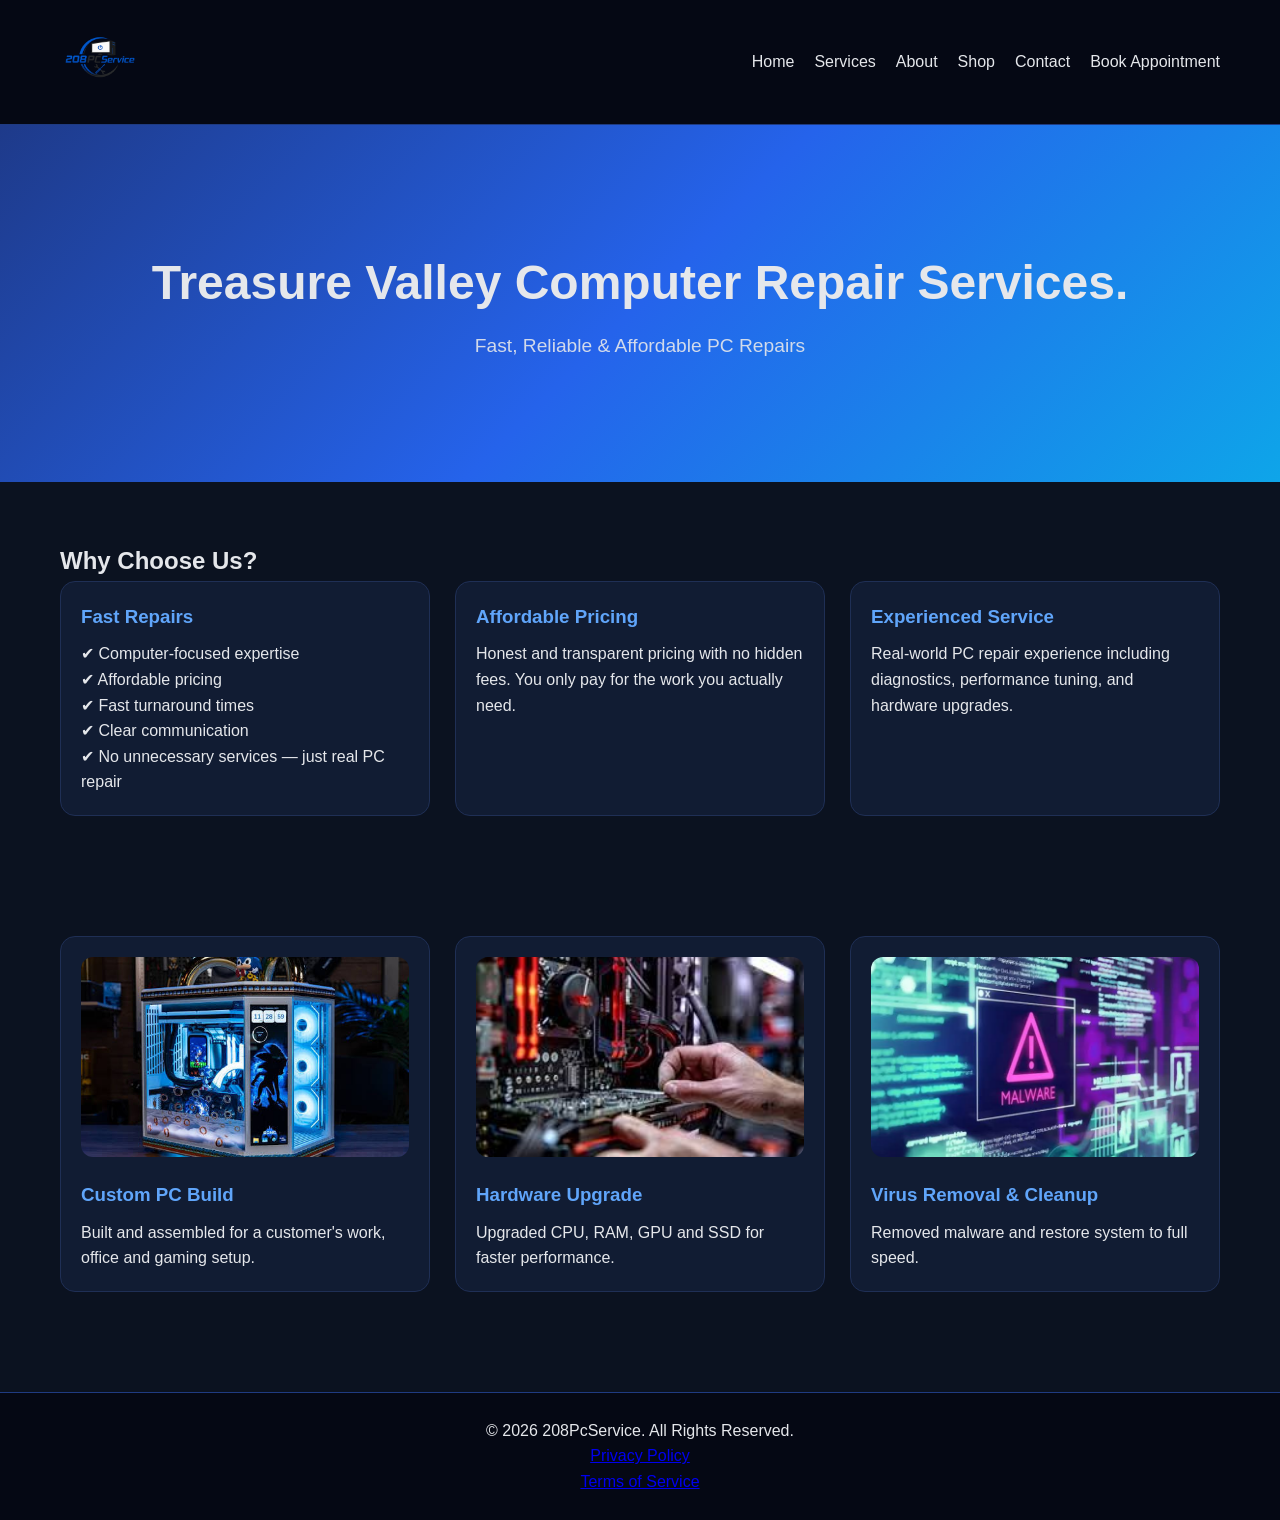
<file: index.html>
<!DOCTYPE html>
<html lang="en">
<head>
    <meta charset="UTF-8">
    <meta name="viewport" content="width=device-width, initial-scale=1.0">

    <title>208PcService</title>

    <!-- CSS -->
    <link rel="stylesheet" href="css/style.css">
</head>

<body>

<header>
<nav>
<div class="logo">
    <a href="index.html">
        <img src="Images/logo.png" alt="208PcService Logo">
    </a>
</div>

<ul>
<li><a href="index.html">Home</a></li>
<li><a href="services.html">Services</a></li>
<li><a href="about.html">About</a></li>
<li><a href="shop.html">Shop</a></li>
<li><a href="contact.html">Contact</a></li>
<li><a href="book.html">Book Appointment</a></li>
</ul>
<button class="hamburger" onclick="toggleMenu()">☰</button>
</nav>
</header>

<section class="hero">
<h1>Treasure Valley Computer Repair Services.</h1>

<p>Fast, Reliable & Affordable PC Repairs</p>

</section>

<section class="section">

<h2>Why Choose Us?</h2>

<div class="cards">

<div class="card">
<h3>Fast Repairs</h3>
<p>✔ Computer-focused expertise</p>
<p>✔ Affordable pricing</p>
<p>✔ Fast turnaround times</p>
<p>✔ Clear communication</p>
<p>✔ No unnecessary services — just real PC repair</p>
</div>

<div class="card">
<h3>Affordable Pricing</h3>
<p>Honest and transparent pricing with no hidden fees. You only pay for the work you actually need.</p>
</div>

<div class="card">
<h3>Experienced Service</h3>
<p>Real-world PC repair experience including diagnostics, performance tuning, and hardware upgrades.</p>
</div>

</div>

</section>

<section class="section">

<div class="cards">

<div class="card">
    <img src="Images/custom pc build.jpg" alt="Completed repair example 1">
    <h3>Custom PC Build</h3>
    <p>Built and assembled for a customer's work, office and gaming setup.</p>
</div>

<div class="card">
    <img src="Images/Hardware Installation.jpg" alt="Completed repair example 2">
    <h3>Hardware Upgrade</h3>
    <p>Upgraded CPU, RAM, GPU and SSD for faster performance.</p>
</div>

<div class="card">
    <img src="Images/virus.jpg" alt="Completed repair example 3">
    <h3>Virus Removal & Cleanup</h3>
    <p>Removed malware and restore system to full speed.</p>
</div>

</div>

</section>

<footer>
<p>© 2026 208PcService. All Rights Reserved.</p>
<p><a href="privacy.html">Privacy Policy</a></p>
<p><a href="terms.html">Terms of Service</a></p>
</footer>

<script>
function toggleMenu(){
    document.querySelector('nav ul').classList.toggle('open');
}
</script>

</body>
</html>
</file>
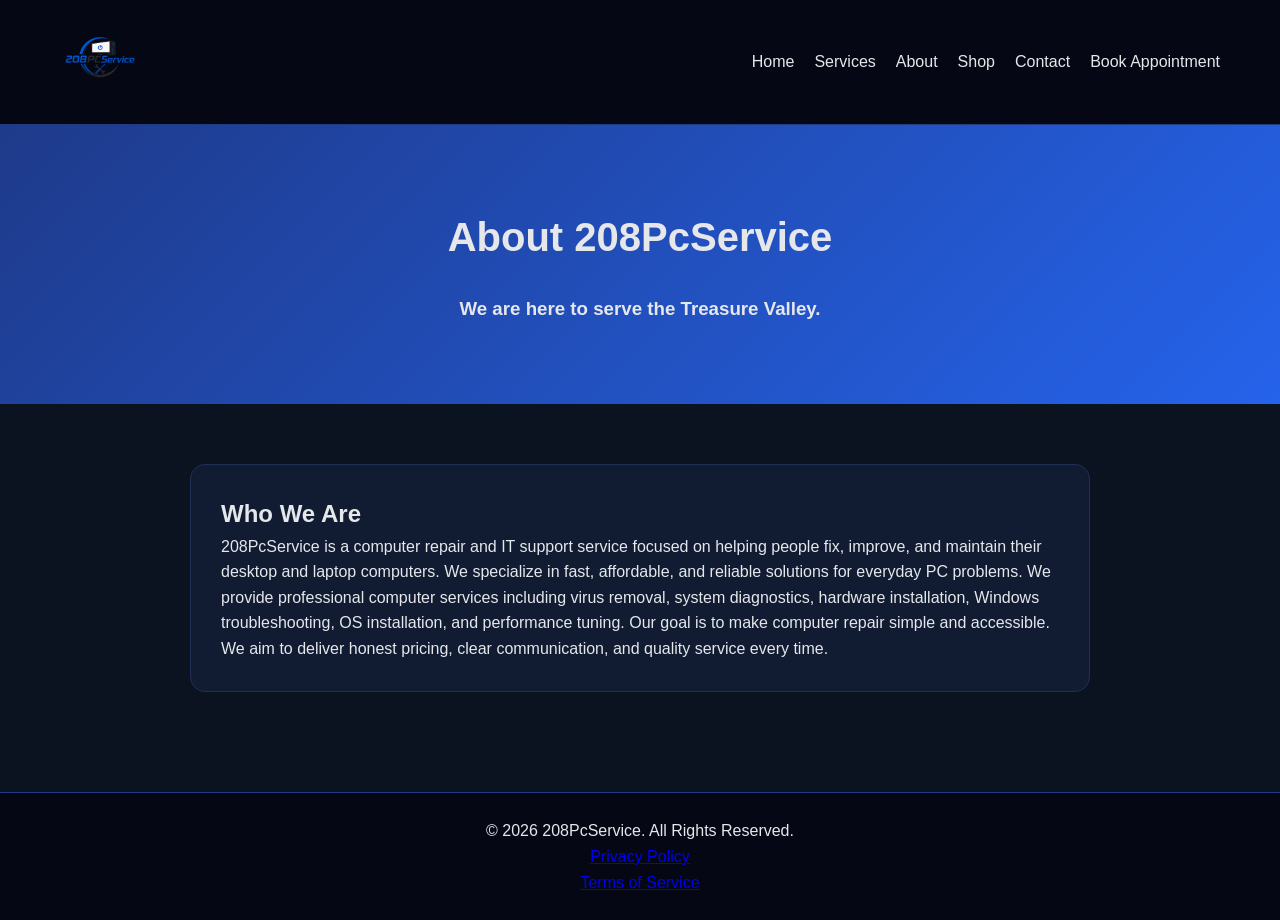
<file: about.html>
<!DOCTYPE html>
<html lang="en">
<head>
<meta charset="UTF-8">
<meta name="viewport" content="width=device-width,initial-scale=1.0">
<title>208PcService</title>
<link rel="stylesheet" href="css/style.css">
</head>

<body>

<header>
<nav>
<div class="logo">
    <a href="index.html">
        <img src="Images/logo.png" alt="208PcService Logo">
    </a>
</div>

<ul>
<li><a href="index.html">Home</a></li>
<li><a href="services.html">Services</a></li>
<li><a href="about.html">About</a></li>
<li><a href="shop.html">Shop</a></li>
<li><a href="contact.html">Contact</a></li>
<li><a href="book.html">Book Appointment</a></li>
</ul>
<button class="hamburger" onclick="toggleMenu()">☰</button>
</nav>
</header>

<div class="page-header">
    <h1>About 208PcService</h1>

    <br>

    <h3>We are here to serve the Treasure Valley.</h3>
</div>

<section class="section">
<div class="about-container">

<h2>Who We Are</h2>
<p>
208PcService is a computer repair and IT support service focused on helping
people fix, improve, and maintain their desktop and laptop computers.
We specialize in fast, affordable, and reliable solutions for everyday PC problems.
We provide professional computer services including virus removal, system diagnostics,
hardware installation, Windows troubleshooting, OS installation, and performance tuning.
Our goal is to make computer repair simple and accessible. We aim to deliver
honest pricing, clear communication, and quality service every time.
</p>

</div>
</section>

<footer>
<p>© 2026 208PcService. All Rights Reserved.</p>
<p><a href="privacy.html">Privacy Policy</a></p>
<p><a href="terms.html">Terms of Service</a></p>
</footer>

<script>
function toggleMenu(){
    document.querySelector('nav ul').classList.toggle('open');
}
</script>

</body>
</html>
</file>
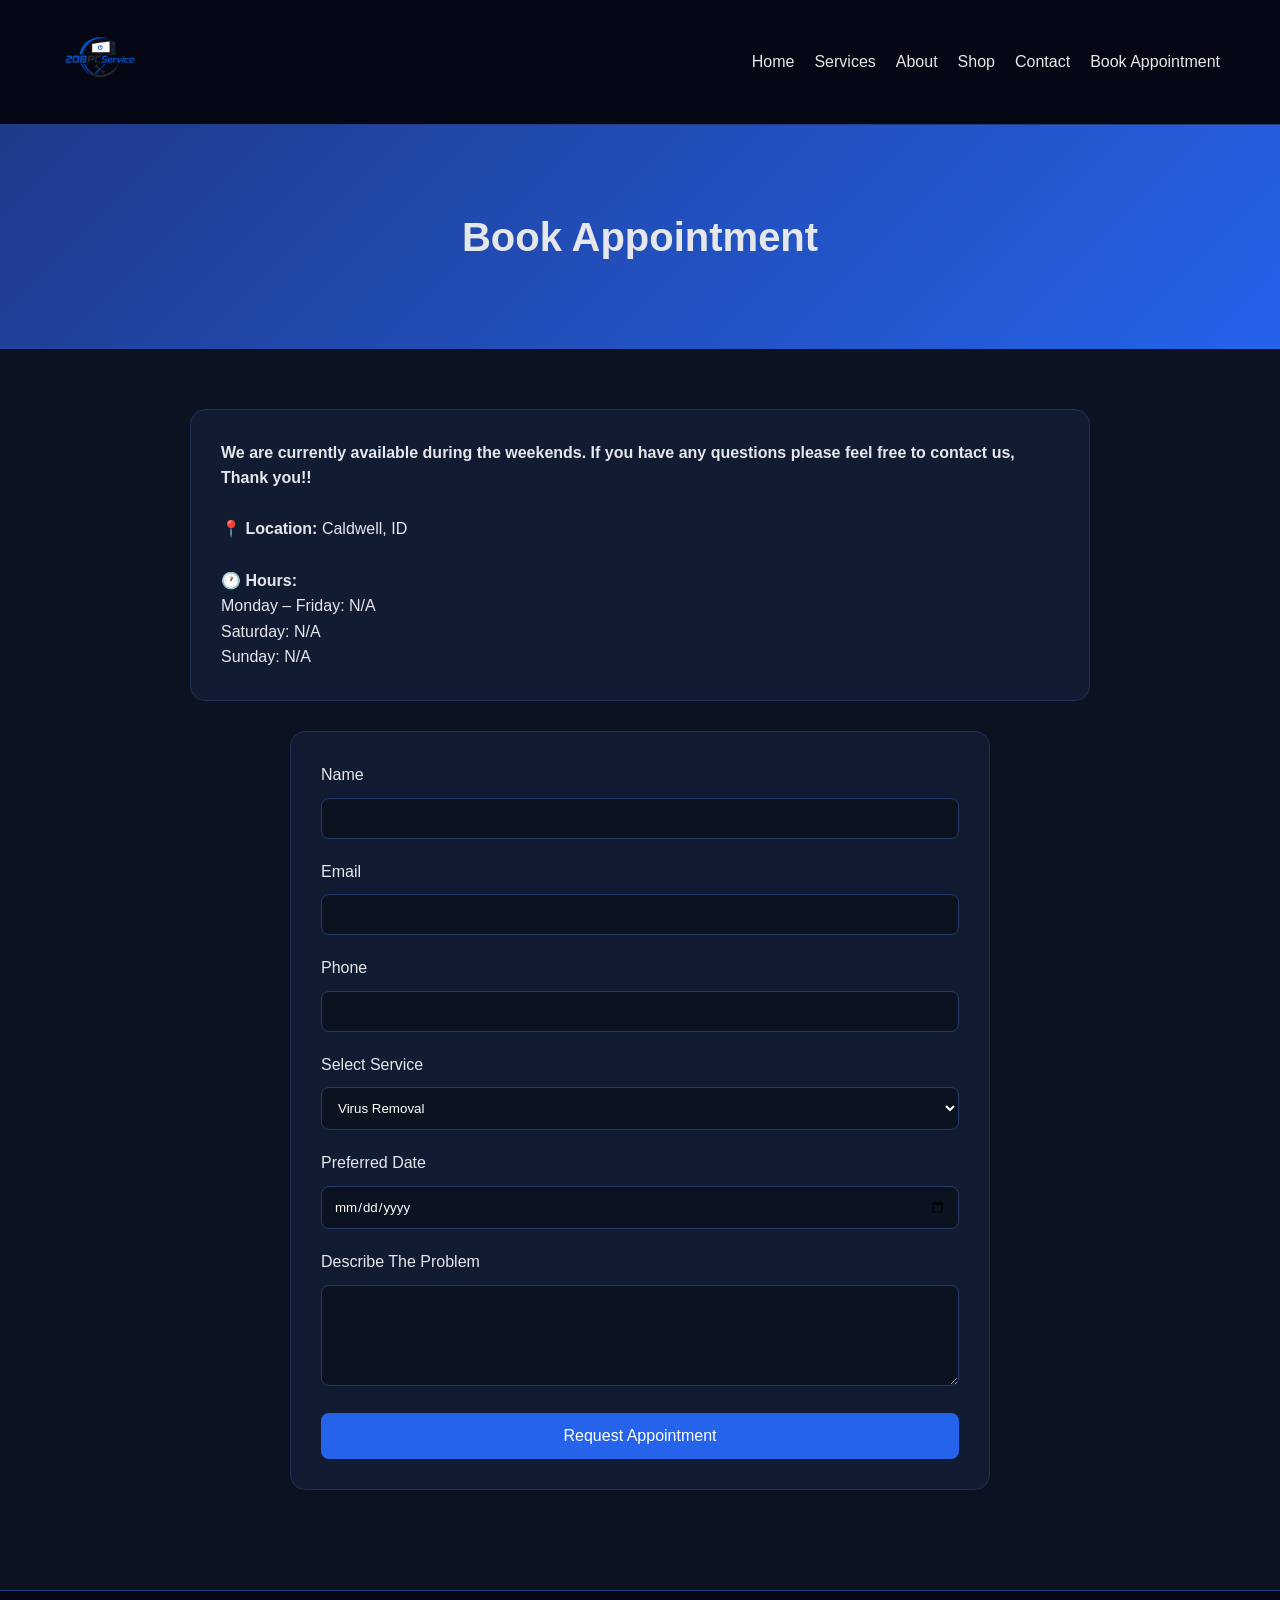
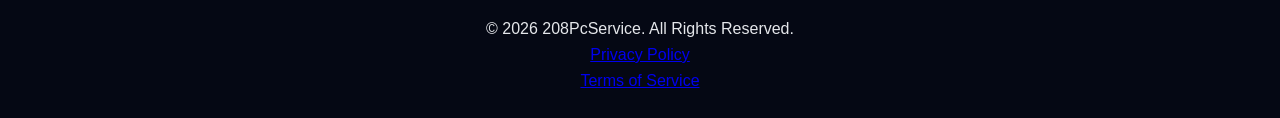
<file: book.html>
<!DOCTYPE html>
<html lang="en">
<head>
<meta charset="UTF-8">
<meta name="viewport" content="width=device-width,initial-scale=1.0">
<title>208PcService</title>
<link rel="stylesheet" href="css/style.css">
</head>
<body>

<header>
<nav>
<div class="logo">
    <a href="index.html">
        <img src="Images/logo.png" alt="208PcService Logo">
    </a>
</div>

<ul>
<li><a href="index.html">Home</a></li>
<li><a href="services.html">Services</a></li>
<li><a href="about.html">About</a></li>
<li><a href="shop.html">Shop</a></li>
<li><a href="contact.html">Contact</a></li>
<li><a href="book.html">Book Appointment</a></li>
</ul>
<button class="hamburger" onclick="toggleMenu()">☰</button>
</nav>
</header>

<div class="page-header">
<h1>Book Appointment</h1>
</div>

<section class="section">

<div class="about-container" style="margin-bottom:30px;">

<h4>We are currently available during the weekends. If you have any questions please feel free to contact us, Thank you!!</h4>

<br>
    
<p><strong>📍 Location:</strong> Caldwell, ID</p><br>

<p><strong>🕐 Hours:</strong></p>
<p>Monday – Friday: N/A</p>
<p>Saturday: N/A</p>
<p>Sunday: N/A</p>
</div>

<div class="form-container">

<form action="https://formspree.io/f/mnjybjva" method="POST">

<label>Name</label>
<input type="text" name="name" required>

<label>Email</label>
<input type="email" name="email" required>

<label>Phone</label>
<input type="tel" name="phone" required>

<label>Select Service</label>

<select name="service">

<option>Virus Removal</option>
<option>PC Diagnostics</option>
<option>Windows Troubleshooting</option>
<option>Operating System Installation</option>
<option>Hardware Installation</option>
<option>Custom PC Build Assistance</option>

</select>

<label>Preferred Date</label>
<input type="date" name="date">

<label>Describe The Problem</label>
<textarea name="issue" rows="5"></textarea>

<button type="submit">Request Appointment</button>

</form>

</div>
</section>

<footer>
<p>© 2026 208PcService. All Rights Reserved.</p>
<p><a href="privacy.html">Privacy Policy</a></p>
<p><a href="terms.html">Terms of Service</a></p>
</footer>

<script>
function toggleMenu(){
    document.querySelector('nav ul').classList.toggle('open');
}
</script>

</body>
</html>
</file>
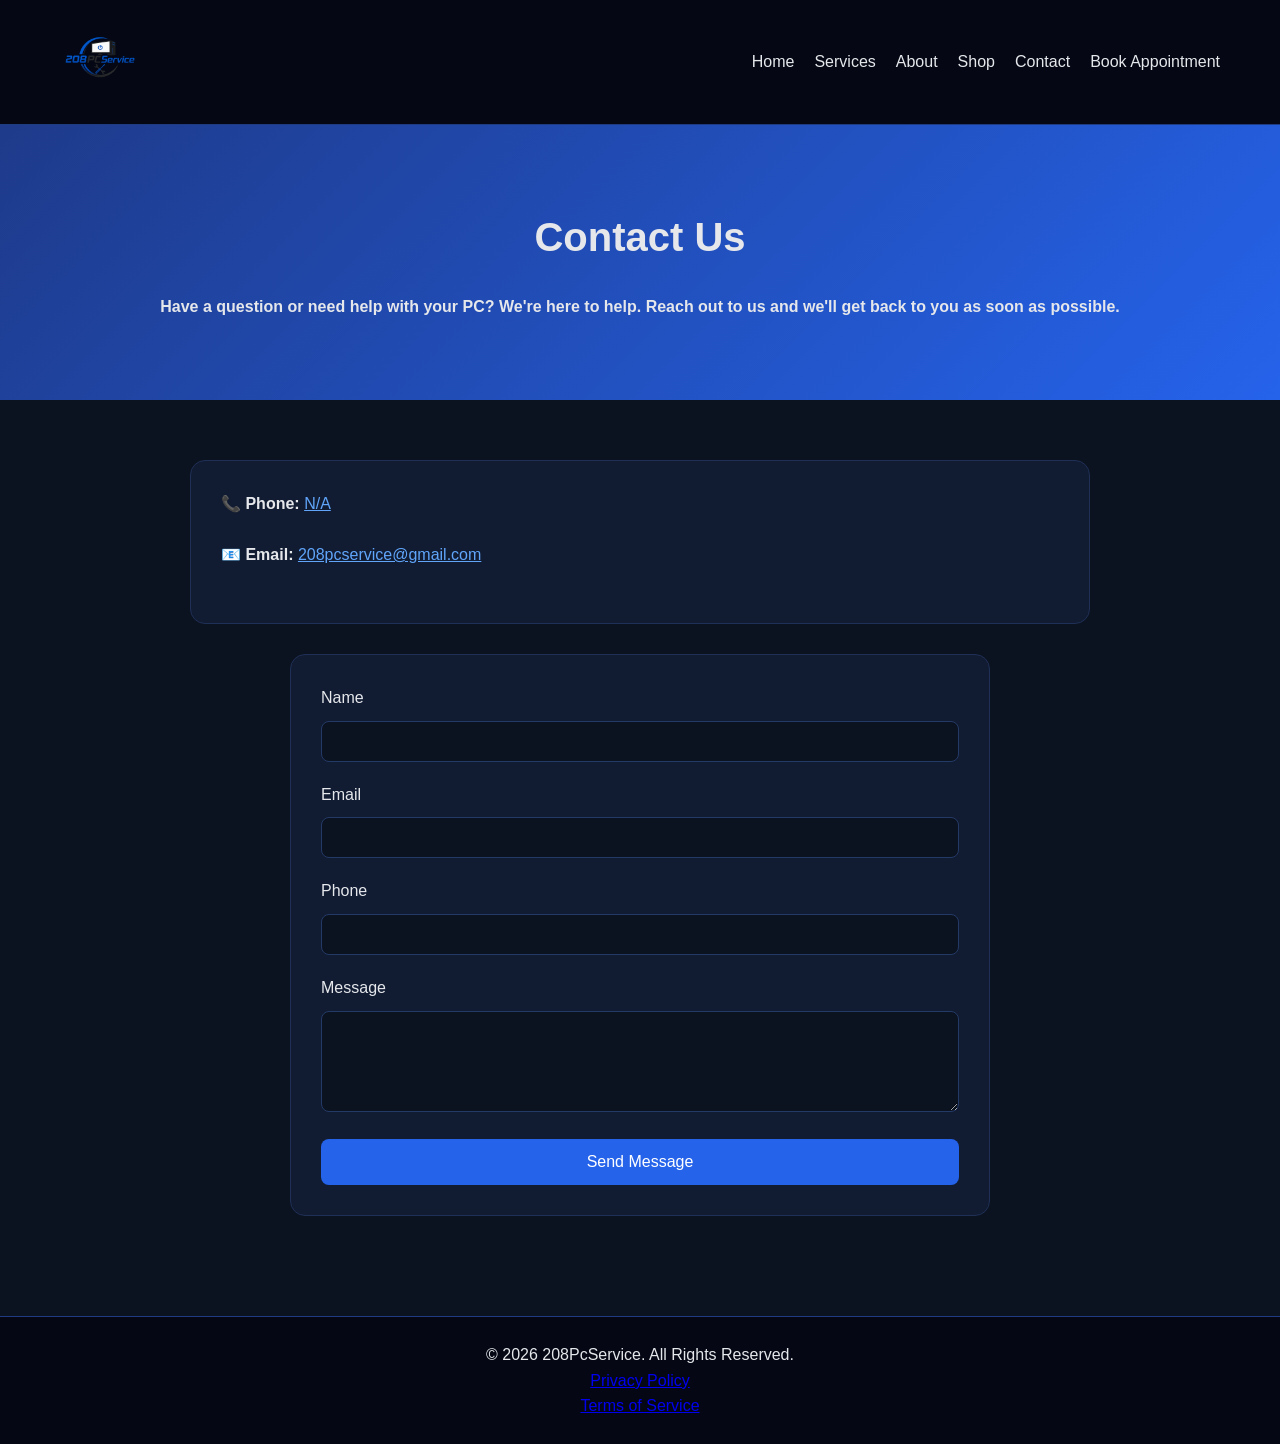
<file: contact.html>
<!DOCTYPE html>
<html lang="en">
<head>
<meta charset="UTF-8">
<meta name="viewport" content="width=device-width,initial-scale=1.0">
<title>208PcService</title>
<link rel="stylesheet" href="css/style.css">
</head>

<body>

<header>
<nav>
<div class="logo">
    <a href="index.html">
        <img src="Images/logo.png" alt="208PcService Logo">
    </a>
</div>

<ul>
<li><a href="index.html">Home</a></li>
<li><a href="services.html">Services</a></li>
<li><a href="about.html">About</a></li>
<li><a href="shop.html">Shop</a></li>
<li><a href="contact.html">Contact</a></li>
<li><a href="book.html">Book Appointment</a></li>
</ul>
<button class="hamburger" onclick="toggleMenu()">☰</button>
</nav>
</header>

<div class="page-header">
    <h1>Contact Us</h1>

    <br>

<h4>Have a question or need help with your PC? We're here to help. Reach out to us and we'll get back to you as soon as possible.</h4>
    
</div>

<section class="section">

<div class="about-container" style="margin-bottom:30px;">

<p><strong>📞 Phone:</strong> <a href="tel:+1XXXXXXXXXX" style="color:#60a5fa;">N/A</a></p><br>
<p><strong>📧 Email:</strong> <a href="mailto:208pcservice@gmail.com" style="color:#60a5fa;">208pcservice@gmail.com</a></p><br>

</div>

<div class="form-container">

<form action="https://formspree.io/f/mnjybjva" method="POST">

<label>Name</label>
<input type="text" name="name" required>

<label>Email</label>
<input type="email" name="email" required>

<label>Phone</label>
<input type="tel" name="phone">

<label>Message</label>
<textarea name="message" rows="5"></textarea>

<button type="submit">Send Message</button>

</form>

</div>
</section>

<footer>
<p>© 2026 208PcService. All Rights Reserved.</p>
<p><a href="privacy.html">Privacy Policy</a></p>
<p><a href="terms.html">Terms of Service</a></p>
</footer>

<script>
function toggleMenu(){
    document.querySelector('nav ul').classList.toggle('open');
}
</script>

</body>
</html>
</file>
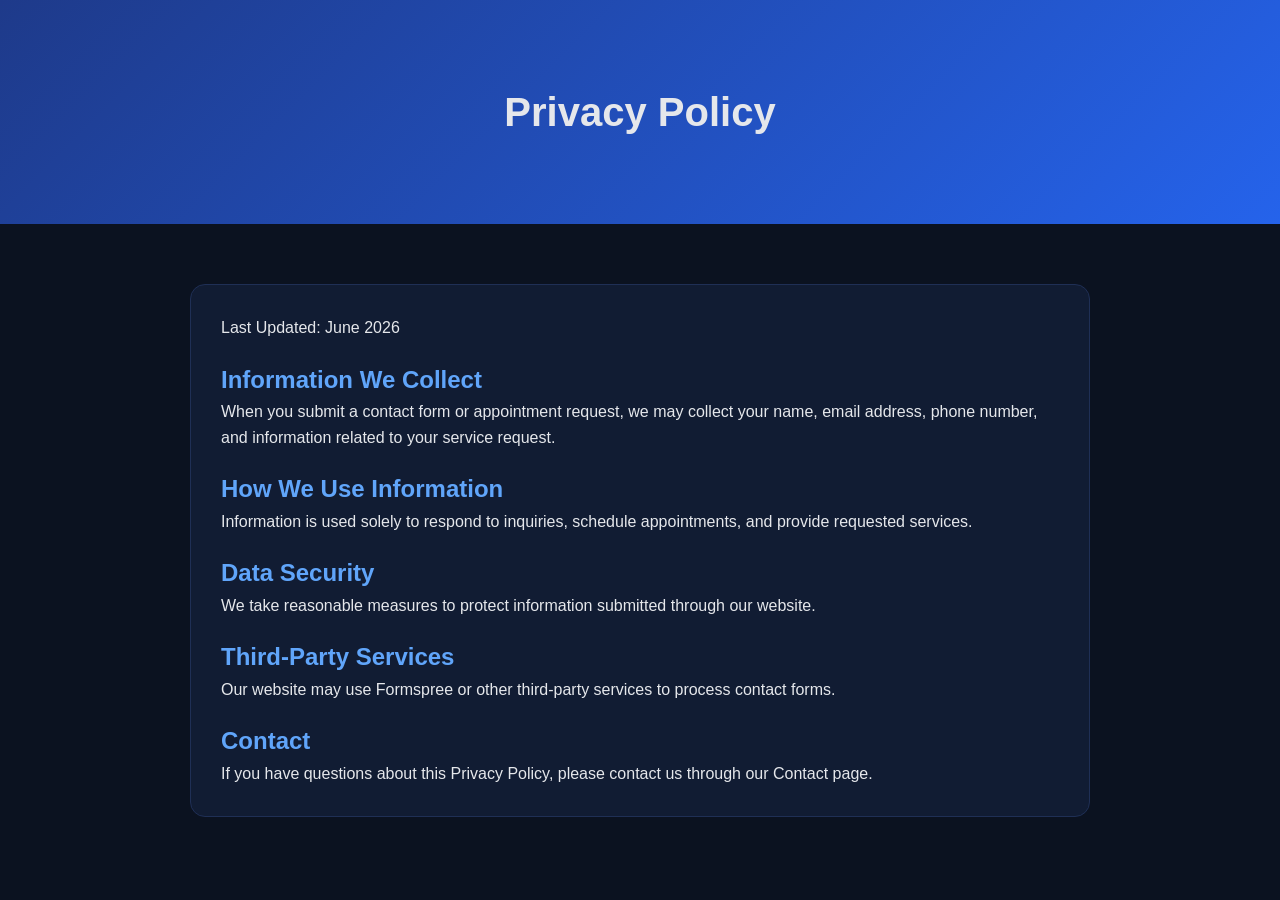
<file: privacy.html>
<!DOCTYPE html>
<html lang="en">
<head>
<meta charset="UTF-8">
<meta name="viewport" content="width=device-width, initial-scale=1.0">
<title>Privacy Policy - 208PcService</title>
<link rel="stylesheet" href="css/style.css">
</head>
<body>

<div class="page-header">
<h1>Privacy Policy</h1>
</div>

<section class="section">
<div class="legal">

<p>Last Updated: June 2026</p>

<h2>Information We Collect</h2>
<p>
When you submit a contact form or appointment request,
we may collect your name, email address, phone number,
and information related to your service request.
</p>

<h2>How We Use Information</h2>
<p>
Information is used solely to respond to inquiries,
schedule appointments, and provide requested services.
</p>

<h2>Data Security</h2>
<p>
We take reasonable measures to protect information
submitted through our website.
</p>

<h2>Third-Party Services</h2>
<p>
Our website may use Formspree or other third-party
services to process contact forms.
</p>

<h2>Contact</h2>
<p>
If you have questions about this Privacy Policy,
please contact us through our Contact page.
</p>

</div>
</section>

</body>
</html>
</file>
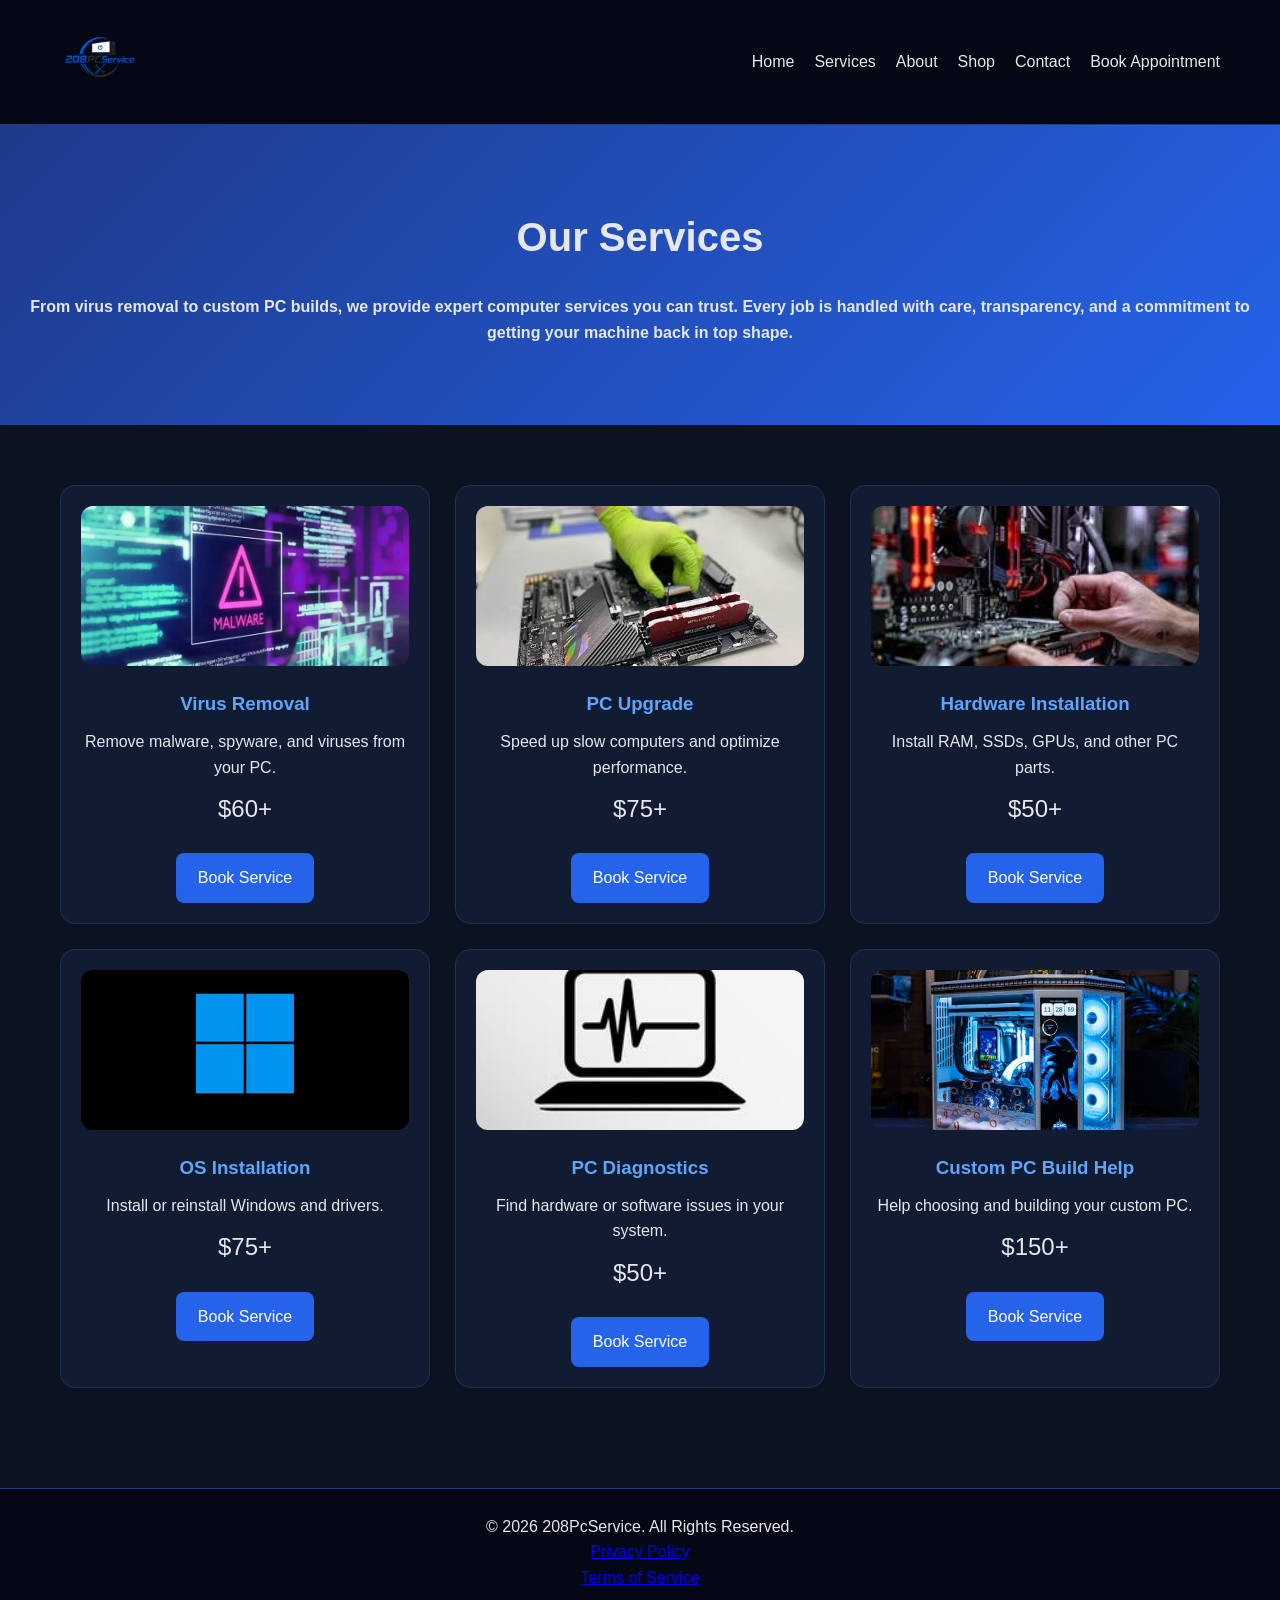
<file: services.html>
<!DOCTYPE html>
<html lang="en">
<head>
<meta charset="UTF-8">
<meta name="viewport" content="width=device-width,initial-scale=1.0">
<title>208PcService</title>
<link rel="stylesheet" href="css/style.css">
</head>

<body>

<header>
<nav>
<div class="logo">
    <a href="index.html">
        <img src="Images/logo.png" alt="208PcService Logo">
    </a>
</div>

<ul>
<li><a href="index.html">Home</a></li>
<li><a href="services.html">Services</a></li>
<li><a href="about.html">About</a></li>
<li><a href="shop.html">Shop</a></li>
<li><a href="contact.html">Contact</a></li>
<li><a href="book.html">Book Appointment</a></li>
</ul>
<button class="hamburger" onclick="toggleMenu()">☰</button>
</nav>
</header>

<div class="page-header">
    <h1>Our Services</h1>

<br>

<h4>From virus removal to custom PC builds, we provide expert computer services you can trust. Every job is handled with care, transparency, and a commitment to getting your machine back in top shape.</h4>
    
</div>
    
<section class="section">

<div class="cards">

<!-- Virus Removal -->
<div class="service-card">
    <img src="Images/virus.jpg" alt="Virus Removal">
    <h3>Virus Removal</h3>
    <p>Remove malware, spyware, and viruses from your PC.</p>
    <div class="service-price">$60+</div>
    <a href="book.html" class="btn">Book Service</a>
</div>

<!-- PC Upgrade -->
<div class="service-card">
    <img src="Images/Pc Upgrade.jpg" alt="PC Upgrade">
    <h3>PC Upgrade</h3>
    <p>Speed up slow computers and optimize performance.</p>
    <div class="service-price">$75+</div>
    <a href="book.html" class="btn">Book Service</a>
</div>

<!-- Hardware Installation -->
<div class="service-card">
    <img src="Images/Hardware Installation.jpg" alt="Hardware Installation">
    <h3>Hardware Installation</h3>
    <p>Install RAM, SSDs, GPUs, and other PC parts.</p>
    <div class="service-price">$50+</div>
    <a href="book.html" class="btn">Book Service</a>
</div>

<!-- OS Installation -->
<div class="service-card">
    <img src="Images/windows install.jpg" alt="Windows Install">
    <h3>OS Installation</h3>
    <p>Install or reinstall Windows and drivers.</p>
    <div class="service-price">$75+</div>
    <a href="book.html" class="btn">Book Service</a>
</div>

<!-- Diagnostics -->
<div class="service-card">
    <img src="Images/diagnostic.jpg" alt="Diagnostics">
    <h3>PC Diagnostics</h3>
    <p>Find hardware or software issues in your system.</p>
    <div class="service-price">$50+</div>
    <a href="book.html" class="btn">Book Service</a>
</div>

<!-- Custom PC Build -->
<div class="service-card">
    <img src="Images/custom pc build.jpg" alt="Custom PC Build">
    <h3>Custom PC Build Help</h3>
    <p>Help choosing and building your custom PC.</p>
    <div class="service-price">$150+</div>
    <a href="book.html" class="btn">Book Service</a>
</div>

</div>

</section>

<footer>
<p>© 2026 208PcService. All Rights Reserved.</p>
<p><a href="privacy.html">Privacy Policy</a></p>
<p><a href="terms.html">Terms of Service</a></p>
</footer>

<script>
function toggleMenu(){
    document.querySelector('nav ul').classList.toggle('open');
}
</script>

</body>
</html>
</file>
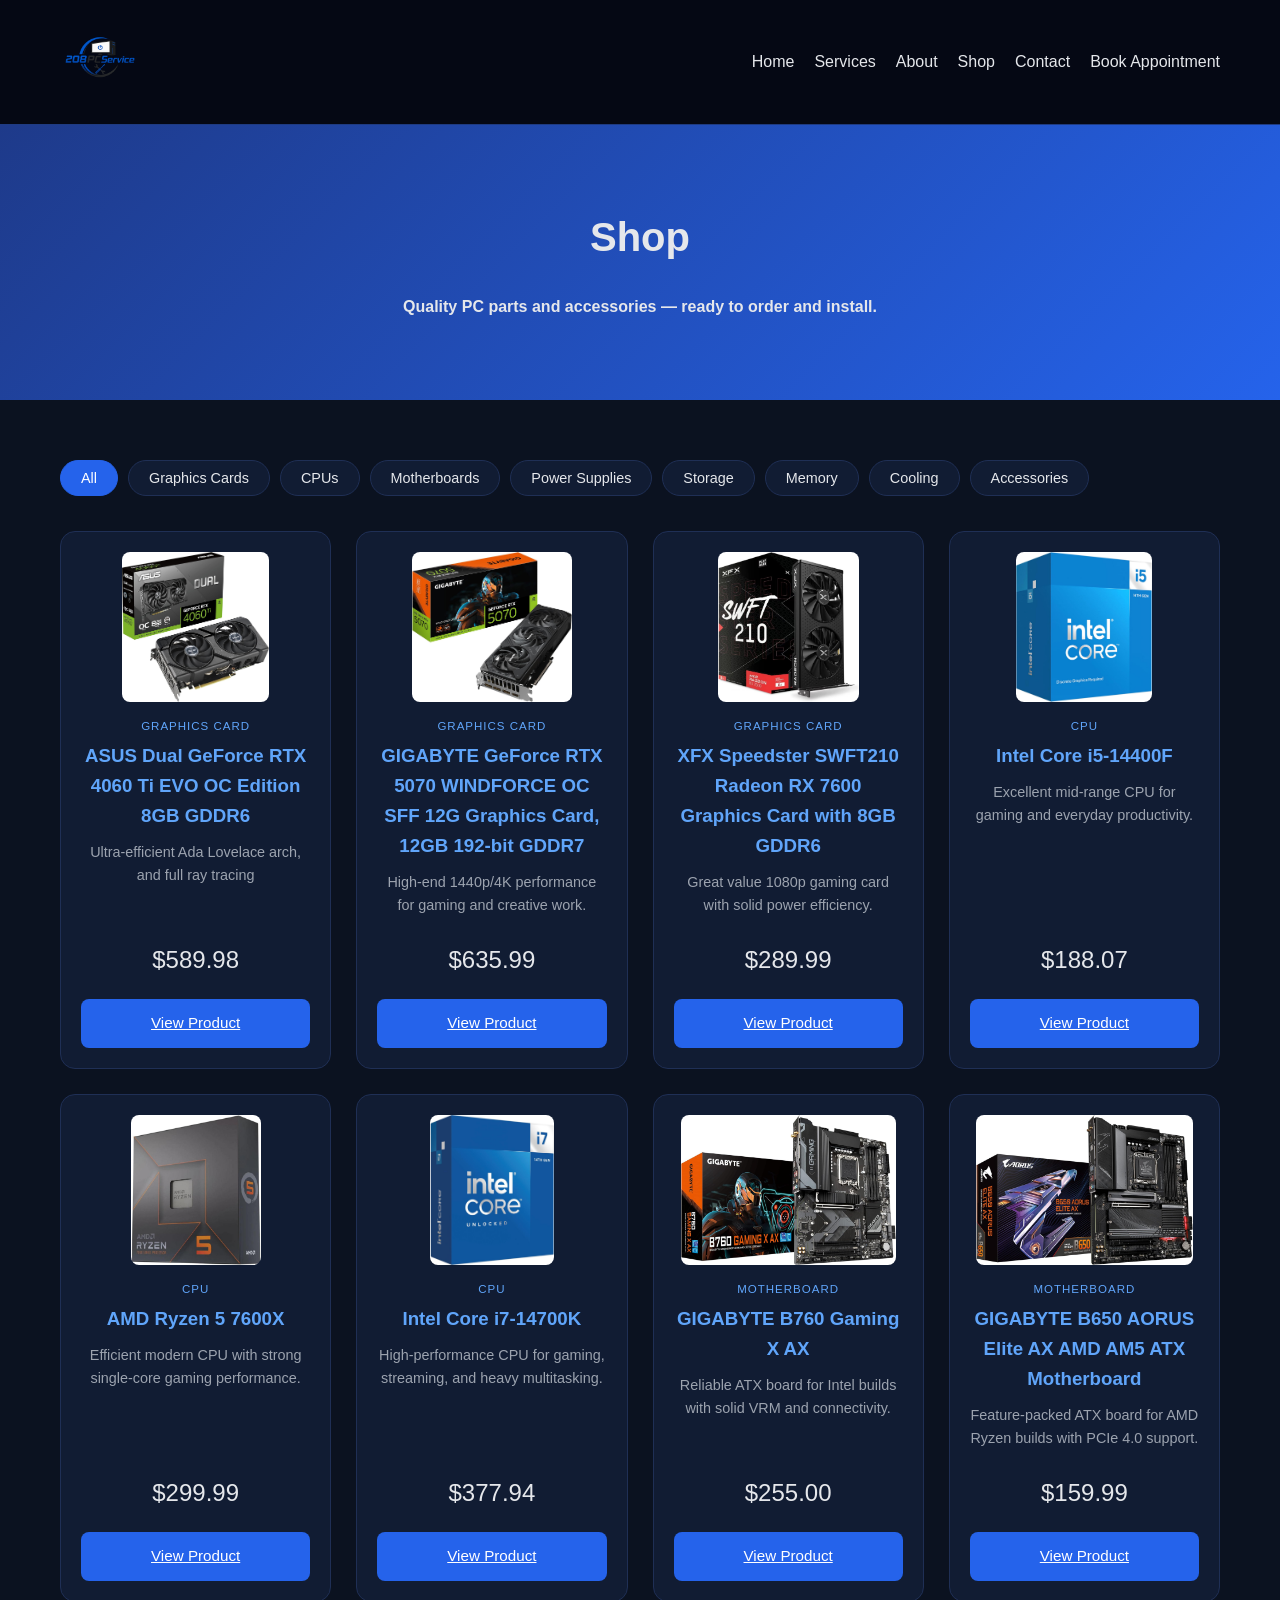
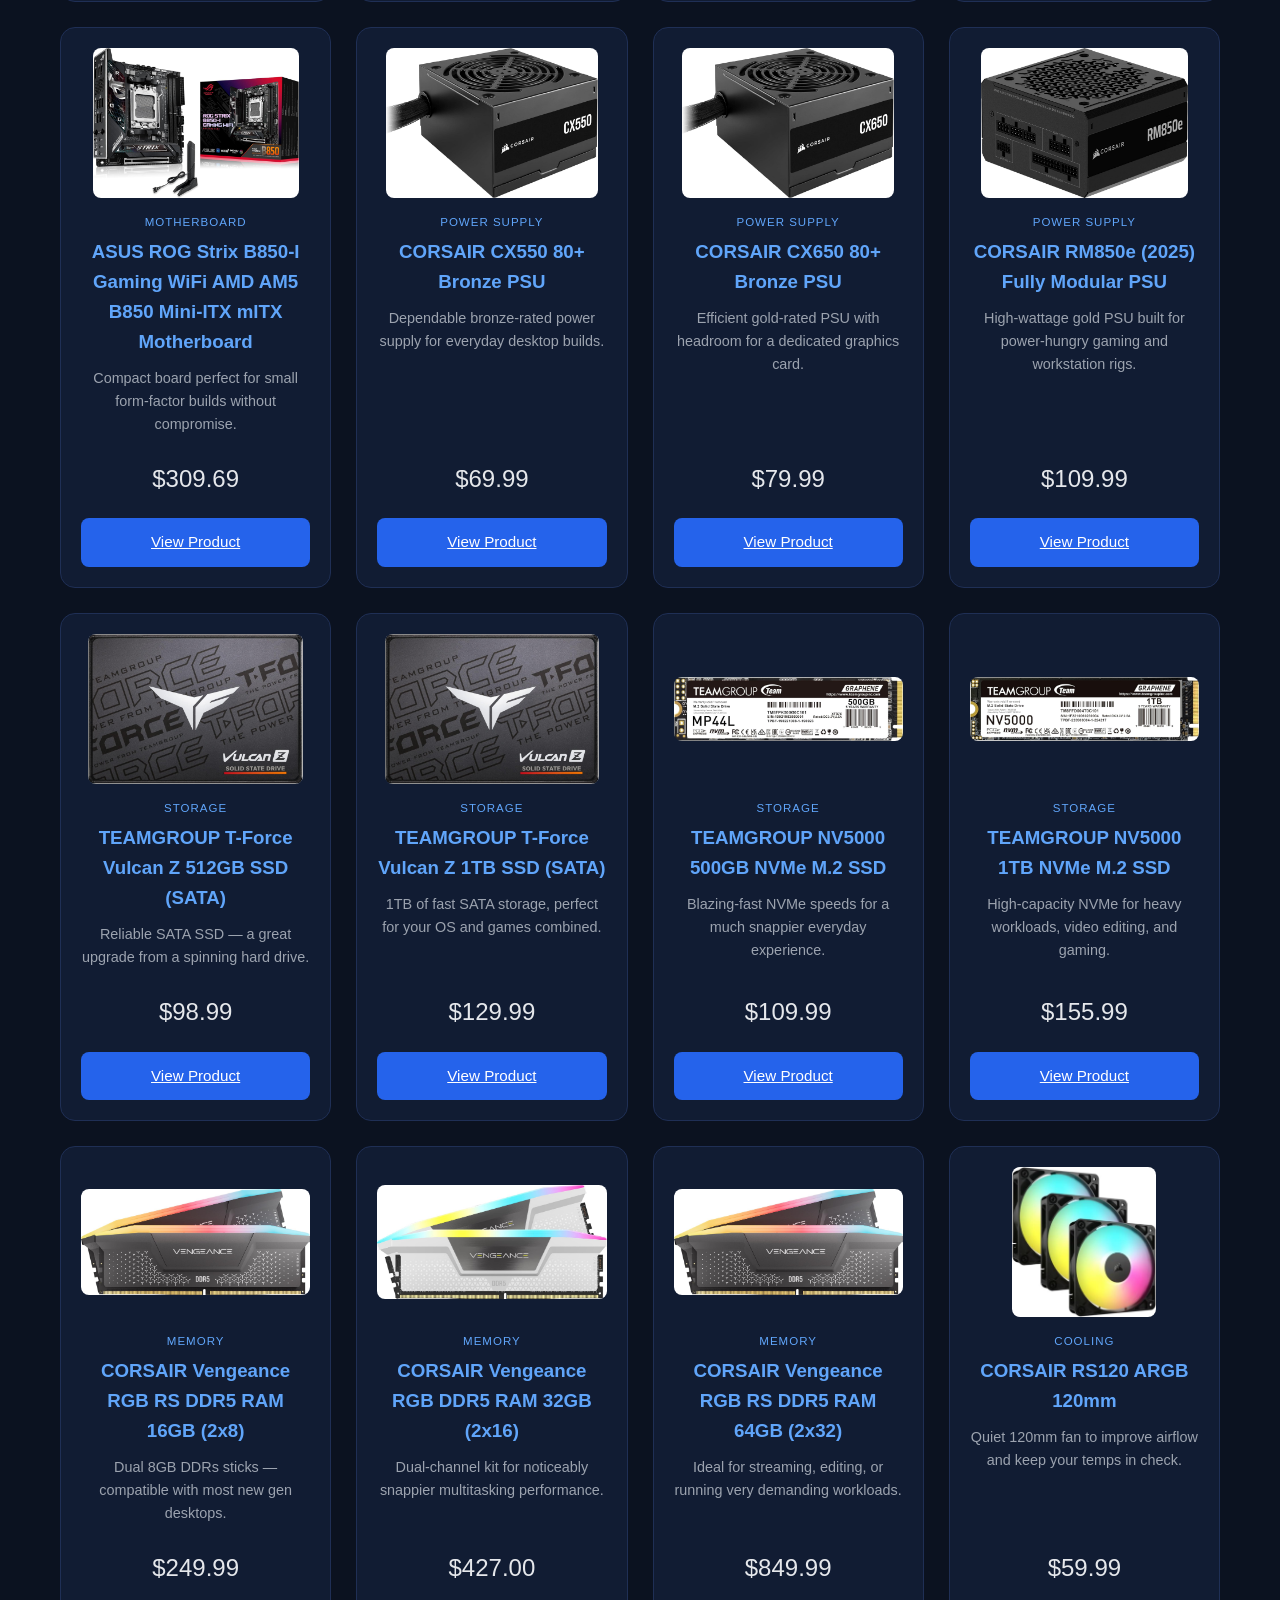
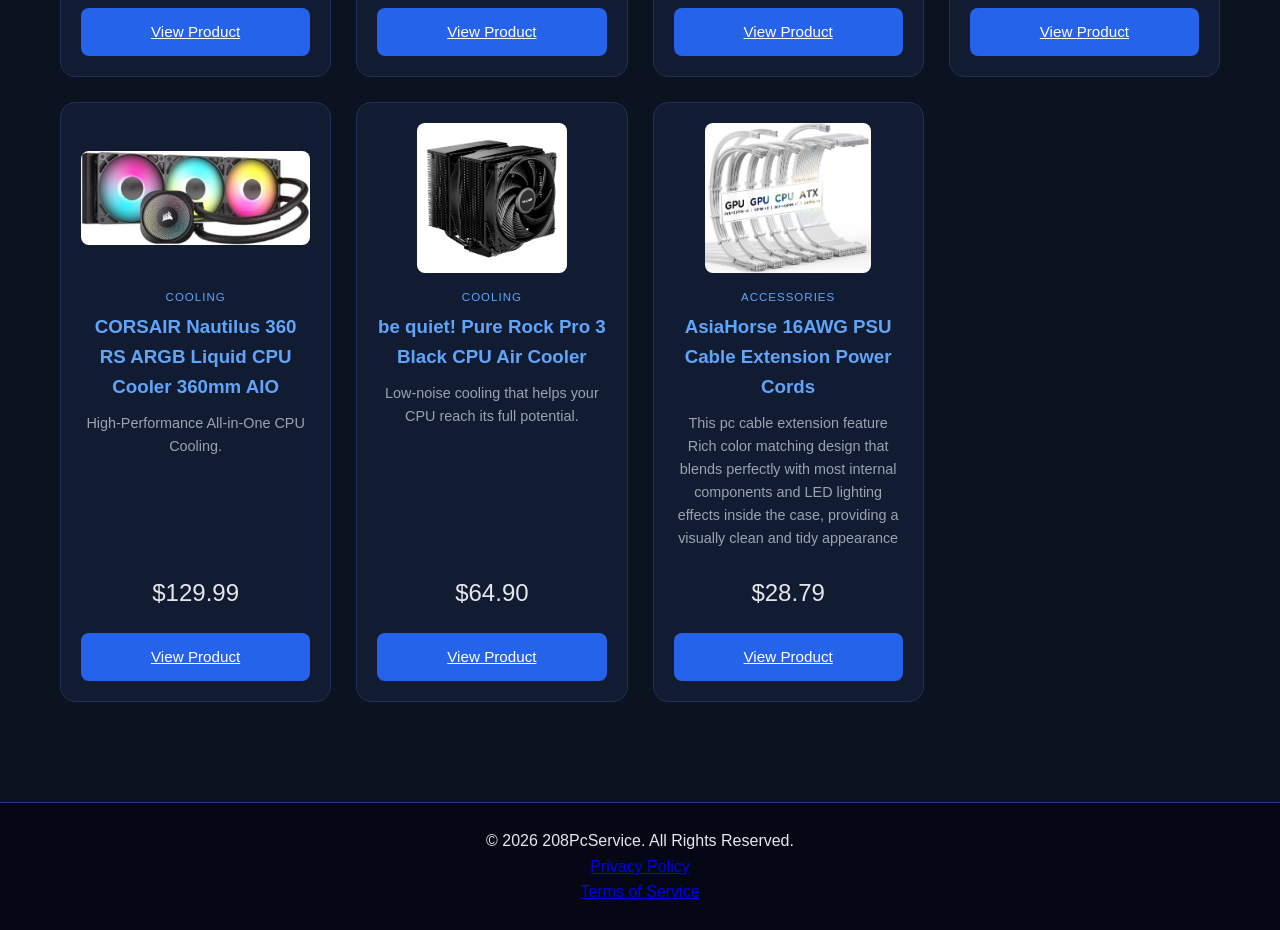
<file: shop.html>
<!DOCTYPE html>
<html lang="en">
<head>
<meta charset="UTF-8">
<meta name="viewport" content="width=device-width,initial-scale=1.0">
<title>208PcService – Shop</title>
<link rel="stylesheet" href="css/style.css">
<style>

/* ── Filter bar ── */
.filter-bar {
    display: flex;
    gap: 10px;
    flex-wrap: wrap;
    margin-bottom: 35px;
}
.filter-btn {
    padding: 9px 20px;
    border-radius: 20px;
    border: 1px solid #1f2f55;
    background: #111c33;
    color: #e5e7eb;
    cursor: pointer;
    font-size: 0.9rem;
    font-family: 'Segoe UI', sans-serif;
    transition: 0.2s;
}
.filter-btn:hover,
.filter-btn.active {
    background: #2563eb;
    border-color: #2563eb;
    color: #fff;
}

/* ── Product grid ── */
.product-grid {
    display: grid;
    grid-template-columns: repeat(auto-fill, minmax(260px, 1fr));
    gap: 25px;
}

/* ── Product card – mirrors .service-card exactly ── */
.product-card {
    background: #111c33;
    border: 1px solid #1f2f55;
    border-radius: 15px;
    padding: 20px;
    text-align: center;
    transition: 0.3s;
    display: flex;
    flex-direction: column;
}
.product-card:hover {
    transform: translateY(-8px);
    border-color: #3b82f6;
}
.product-image {
    height: 150px;
    display: flex;
    align-items: center;
    justify-content: center;
    margin-bottom: 15px;
}
.product-image img {
    max-width: 100%;
    max-height: 100%;
    object-fit: contain;
    border-radius: 8px;
}
.product-tag {
    font-size: 0.72rem;
    text-transform: uppercase;
    letter-spacing: 1px;
    color: #60a5fa;
    margin-bottom: 6px;
}
.product-card h3 {
    color: #60a5fa;
    margin-bottom: 10px;
}
.product-card p {
    font-size: 0.9rem;
    color: #9ca3af;
    flex: 1;
    margin-bottom: 14px;
}
.product-price {
    font-size: 1.5rem;
    color: #e5e7eb;
    margin: 10px 0;
}
.add-btn {
    display: inline-block;
    margin-top: 10px;
    padding: 12px 22px;
    background: #2563eb;
    color: white;
    border: none;
    border-radius: 8px;
    font-size: 0.95rem;
    font-family: 'Segoe UI', sans-serif;
    cursor: pointer;
    transition: 0.2s;
}
.add-btn:hover {
    background: #1d4ed8;
    transform: scale(1.05);
}
.add-btn.added {
    background: #16a34a;
}

@media(max-width: 768px) {
    .product-grid { grid-template-columns: 1fr 1fr; }
}
@media(max-width: 480px) {
    .product-grid { grid-template-columns: 1fr; }
}
</style>
</head>

<body>

<!-- NAV -->
<header>
<nav>
<div class="logo">
    <a href="index.html">
        <img src="Images/logo.png" alt="208PcService Logo">
    </a>
</div>
<ul>
<li><a href="index.html">Home</a></li>
<li><a href="services.html">Services</a></li>
<li><a href="about.html">About</a></li>
<li><a href="shop.html">Shop</a></li>
<li><a href="contact.html">Contact</a></li>
<li><a href="book.html">Book Appointment</a></li>
</ul>
<button class="hamburger" onclick="toggleMenu()">&#9776;</button>
</nav>
</header>

<!-- PAGE HEADER -->
<div class="page-header">
    <h1>Shop</h1>
    <br>
    <h4>Quality PC parts and accessories — ready to order and install.</h4>
</div>

<!-- SHOP SECTION -->
<section class="section">

    <div class="filter-bar">
        <button class="filter-btn active" onclick="filterProducts('all', this)">All</button>
        <button class="filter-btn" onclick="filterProducts('gpu', this)">Graphics Cards</button>
        <button class="filter-btn" onclick="filterProducts('cpu', this)">CPUs</button>
        <button class="filter-btn" onclick="filterProducts('motherboards', this)">Motherboards</button>
        <button class="filter-btn" onclick="filterProducts('psu', this)">Power Supplies</button>
        <button class="filter-btn" onclick="filterProducts('storage', this)">Storage</button>
        <button class="filter-btn" onclick="filterProducts('memory', this)">Memory</button>
        <button class="filter-btn" onclick="filterProducts('cooling', this)">Cooling</button>
        <button class="filter-btn" onclick="filterProducts('accessories', this)">Accessories</button>
    </div>

    <div class="product-grid" id="productGrid"></div>

</section>






<!-- FOOTER -->
<footer>
<p>&copy; 2026 208PcService. All Rights Reserved.</p>
<p><a href="privacy.html">Privacy Policy</a></p>
<p><a href="terms.html">Terms of Service</a></p>
</footer>

<script>
const products = [

    { id:15, name:"ASUS Dual GeForce RTX 4060 Ti EVO OC Edition 8GB GDDR6",             category:"gpu",         price:589.98, image:"Images/4060TI_8GB.jpg", tag:"Graphics Card", desc:"Ultra-efficient Ada Lovelace arch, and full ray tracing" , url:"https://amzn.to/4aQmhdK"},
    { id:16, name:"GIGABYTE GeForce RTX 5070 WINDFORCE OC SFF 12G Graphics Card, 12GB 192-bit GDDR7",            category:"gpu",         price:635.99, image:"Images/5070_12GB.jpg", tag:"Graphics Card", desc:"High-end 1440p/4K performance for gaming and creative work." , url:"https://amzn.to/4xCnaAI"},
    { id:17, name:"XFX Speedster SWFT210 Radeon RX 7600 Graphics Card with 8GB GDDR6",              category:"gpu",         price:289.99, image:"Images/RX7600_8GB.jpg", tag:"Graphics Card", desc:"Great value 1080p gaming card with solid power efficiency." , url:"https://amzn.to/4eLH0Sr"},
    { id:18, name:"Intel Core i5-14400F",     category:"cpu",         price:188.07, image:"Images/i5-14400f.jpg", tag:"CPU",           desc:"Excellent mid-range CPU for gaming and everyday productivity." , url:"https://amzn.to/4evovk0"},
    { id:19, name:"AMD Ryzen 5 7600X",         category:"cpu",         price:299.99, image:"Images/Ryzen_5700X.jpg", tag:"CPU",           desc:"Efficient modern CPU with strong single-core gaming performance." , url:"https://amzn.to/4vRjVn0"},
    { id:20, name:"Intel Core i7-14700K",     category:"cpu",         price:377.94, image:"Images/i7-14700K.jpg", tag:"CPU",           desc:"High-performance CPU for gaming, streaming, and heavy multitasking." , url:"https://amzn.to/4xxuopm"},
    { id:21, name:"GIGABYTE B760 Gaming X AX",     category:"motherboards",price:255.00, image:"Images/B760_Gaming.jpg", tag:"Motherboard",   desc:"Reliable ATX board for Intel builds with solid VRM and connectivity." , url:"https://amzn.to/4oxyCZZ"},
    { id:22, name:"GIGABYTE B650 AORUS Elite AX AMD AM5 ATX Motherboard",     category:"motherboards",price:159.99, image:"Images/B650_Aorus.jpg", tag:"Motherboard",   desc:"Feature-packed ATX board for AMD Ryzen builds with PCIe 4.0 support." , url:"https://amzn.to/43F9O8V"},
    { id:23, name:"ASUS ROG Strix B850-I Gaming WiFi AMD AM5 B850 Mini-ITX mITX Motherboard",     category:"motherboards",price:309.69, image:"Images/StrixB850-I.jpg", tag:"Motherboard",   desc:"Compact board perfect for small form-factor builds without compromise." , url:"https://amzn.to/4vd8mXj"},
    { id:24, name:"CORSAIR CX550 80+ Bronze PSU",      category:"psu",         price:69.99,  image:"Images/CX550.jpg", tag:"Power Supply",  desc:"Dependable bronze-rated power supply for everyday desktop builds." , url:"https://amzn.to/4fPbS5I"},
    { id:25, name:"CORSAIR CX650 80+ Bronze PSU",        category:"psu",         price:79.99,  image:"Images/CX650.jpg", tag:"Power Supply",  desc:"Efficient gold-rated PSU with headroom for a dedicated graphics card." , url:"https://amzn.to/4eMcrvW"},
    { id:26, name:"CORSAIR RM850e (2025) Fully Modular PSU",        category:"psu",         price:109.99, image:"Images/RM850e.jpg", tag:"Power Supply",  desc:"High-wattage gold PSU built for power-hungry gaming and workstation rigs." , url:"https://amzn.to/4othtAI"},
    { id:1,  name:"TEAMGROUP T-Force Vulcan Z 512GB SSD (SATA)",        category:"storage",     price:98.99,  image:"Images/512GB SSD.jpg", tag:"Storage",     desc:"Reliable SATA SSD — a great upgrade from a spinning hard drive." , url:"https://amzn.to/4xsPq8R"},
    { id:2,  name:"TEAMGROUP T-Force Vulcan Z 1TB SSD (SATA)",           category:"storage",     price:129.99,  image:"Images/1TB SSD.jpg", tag:"Storage",     desc:"1TB of fast SATA storage, perfect for your OS and games combined." , url:"https://amzn.to/4eeQVQq"},
    { id:3,  name:"TEAMGROUP NV5000 500GB NVMe M.2 SSD",       category:"storage",     price:109.99,  image:"Images/500GB NVME.jpg",   tag:"Storage",     desc:"Blazing-fast NVMe speeds for a much snappier everyday experience." , url:"https://amzn.to/4emruuU"},
    { id:4,  name:"TEAMGROUP NV5000 1TB NVMe M.2 SSD",         category:"storage",     price:155.99,  image:"Images/1TB_NVME.jpg",   tag:"Storage",     desc:"High-capacity NVMe for heavy workloads, video editing, and gaming." , url:"https://amzn.to/44dwcGE"},
    { id:5,  name:"CORSAIR Vengeance RGB RS DDR5 RAM 16GB (2x8)",             category:"memory",      price:249.99,  image:"Images/Corsair_16GBDDR5.jpg", tag:"Memory",      desc:"Dual 8GB DDRs sticks — compatible with most new gen desktops." , url:"https://amzn.to/3Sby0NM"},
    { id:6,  name:"CORSAIR Vengeance RGB DDR5 RAM 32GB (2x16)",  category:"memory",      price:427.00,  image:"Images/Corsair_32GBDDR5.jpg", tag:"Memory",      desc:"Dual-channel kit for noticeably snappier multitasking performance." , url:"https://amzn.to/4goTPmQ"},
    { id:7,  name:"CORSAIR Vengeance RGB RS DDR5 RAM 64GB (2x32)", category:"memory",      price:849.99,  image:"Images/corsair_64gbDDR5.jpg", tag:"Memory",      desc:"Ideal for streaming, editing, or running very demanding workloads." , url:"https://amzn.to/4vTS0TD"},
    { id:8,  name:"CORSAIR RS120 ARGB 120mm",           category:"cooling",     price:59.99,  image:"Images/corsair_120mm fans.jpg", tag:"Cooling",     desc:"Quiet 120mm fan to improve airflow and keep your temps in check." , url:"https://amzn.to/4vdaU7P"},
    { id:9,  name:"CORSAIR Nautilus 360 RS ARGB Liquid CPU Cooler 360mm AIO",        category:"cooling",     price:129.99,   image:"Images/360mmAIO.jpg", tag:"Cooling",     desc:"High-Performance All-in-One CPU Cooling." , url:"https://amzn.to/4eNdqfe"},
    { id:10, name:"be quiet! Pure Rock Pro 3 Black CPU Air Cooler",   category:"cooling",     price:64.90,  image:"Images/be_quiet_cooler.jpg",  tag:"Cooling",     desc:"Low-noise cooling that helps your CPU reach its full potential." , url:"https://amzn.to/4xsdp7T"},
    { id:11, name:"AsiaHorse 16AWG PSU Cable Extension Power Cords",   category:"accessories",     price:28.79,  image:"Images/AsiaHorseCables.jpg",  tag:"Accessories",     desc:"This pc cable extension feature Rich color matching design that blends perfectly with most internal components and LED lighting effects inside the case, providing a visually clean and tidy appearance" , url:"https://amzn.to/4oCptQc"},
];

function renderProducts(filter) {
    const list = filter === "all" ? products : products.filter(p => p.category === filter);
    document.getElementById("productGrid").innerHTML = list.map(p => `
        <div class="product-card">
            <div class="product-image"><img src="${p.image}" alt="${p.name}" loading="lazy"></div>
            <div class="product-tag">${p.tag}</div>
            <h3>${p.name}</h3>
            <p>${p.desc}</p>
            <div class="product-price">$${p.price.toFixed(2)}</div>
            <a href="${p.url}" target="_blank" class="add-btn">View Product</a>
        </div>
    `).join("");
}

function filterProducts(cat, btn) {
    document.querySelectorAll(".filter-btn").forEach(b => b.classList.remove("active"));
    btn.classList.add("active");
    renderProducts(cat);
}

function toggleMenu() {
    document.querySelector("nav ul").classList.toggle("open");
}

renderProducts("all");
</script>
</body>
</html>
</file>
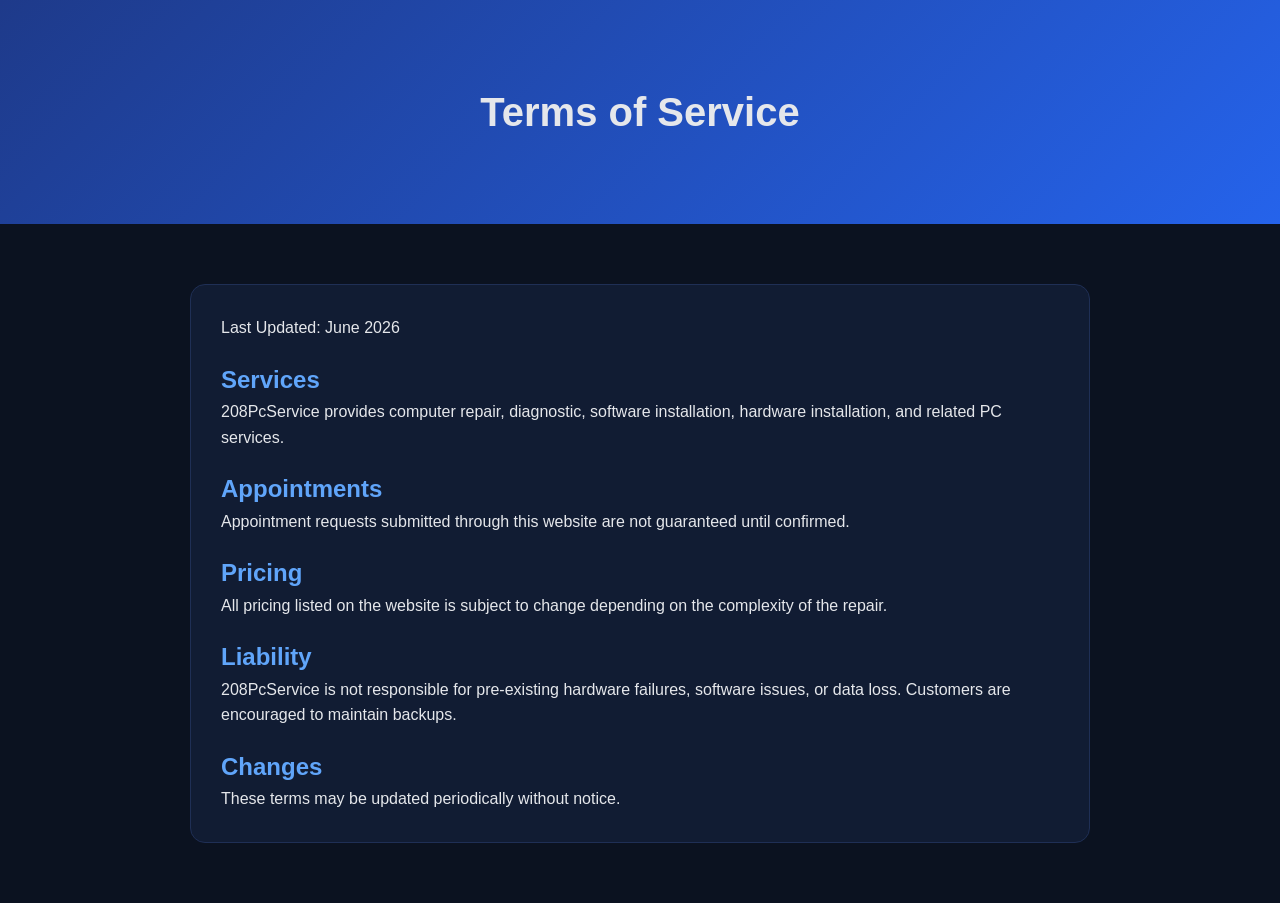
<file: terms.html>
<!DOCTYPE html>
<html lang="en">
<head>
<meta charset="UTF-8">
<meta name="viewport" content="width=device-width, initial-scale=1.0">
<title>Terms of Service - 208PcService</title>
<link rel="stylesheet" href="css/style.css">
</head>
<body>

<div class="page-header">
<h1>Terms of Service</h1>
</div>

<section class="section">
<div class="legal">

<p>Last Updated: June 2026</p>

<h2>Services</h2>

<p>
208PcService provides computer repair,
diagnostic, software installation,
hardware installation, and related PC services.
</p>

<h2>Appointments</h2>

<p>
Appointment requests submitted through this website
are not guaranteed until confirmed.
</p>

<h2>Pricing</h2>

<p>
All pricing listed on the website is subject to change
depending on the complexity of the repair.
</p>

<h2>Liability</h2>

<p>
208PcService is not responsible for pre-existing
hardware failures, software issues, or data loss.
Customers are encouraged to maintain backups.
</p>

<h2>Changes</h2>

<p>
These terms may be updated periodically without notice.
</p>

</div>
</section>

</body>
</html>
</file>
<file: css/style.css>
*{
    margin:0;
    padding:0;
    box-sizing:border-box;
    font-family:'Segoe UI', sans-serif;
}

body{
    background:#0b1220;
    color:#e5e7eb;
    line-height:1.6;
}

/* NAVBAR */
header{
    background:#050814;
    border-bottom:1px solid #1f3b82;
    position:sticky;
    top:0;
    z-index:1000;
}

nav{
    max-width:1200px;
    margin:auto;
    display:flex;
    justify-content:space-between;
    align-items:center;
    padding:18px 20px;
}

.logo img{
    height:80px;
}

nav ul{
    list-style:none;
    display:flex;
    gap:20px;
}

nav a{
    color:#e5e7eb;
    text-decoration:none;
    transition:0.2s;
}

nav a:hover{
    color:#60a5fa;
}

/* HERO */
.hero{
    text-align:center;
    padding:120px 20px;
    background:linear-gradient(135deg,#1e3a8a,#2563eb,#0ea5e9);
}

.hero h1{
    font-size:3rem;
    margin-bottom:10px;
}

.hero p{
    font-size:1.2rem;
    opacity:0.9;
}

/* PAGE HEADER */
.page-header{
    text-align:center;
    padding:80px 20px;
    background:linear-gradient(135deg,#1e3a8a,#2563eb);
}

.page-header h1{
    font-size:2.5rem;
}

/* SECTIONS */
.section{
    max-width:1200px;
    margin:auto;
    padding:60px 20px;
}

/* GRID */
.cards{
    display:grid;
    grid-template-columns:repeat(auto-fit,minmax(280px,1fr));
    gap:25px;
}

/* SERVICE CARDS */
.service-card{
    background:#111c33;
    border:1px solid #1f2f55;
    border-radius:15px;
    padding:20px;
    text-align:center;
    transition:0.3s;
}

.service-card:hover{
    transform:translateY(-8px);
    border-color:#3b82f6;
}

.service-card img{
    width:100%;
    height:160px;
    object-fit:cover;
    border-radius:12px;
    margin-bottom:15px;
}

.service-card h3{
    color:#60a5fa;
    margin-bottom:10px;
}

.service-price{
    font-size:1.5rem;
    margin:10px 0;
    color:#e5e7eb;
}

/* BUTTONS */
.btn{
    display:inline-block;
    margin-top:15px;
    padding:12px 22px;
    background:#2563eb;
    color:white;
    text-decoration:none;
    border-radius:8px;
    transition:0.2s;
}

.btn:hover{
    background:#1d4ed8;
    transform:scale(1.05);
}

/* FORMS */
.form-container{
    max-width:700px;
    margin:auto;
    background:#111c33;
    padding:30px;
    border-radius:15px;
    border:1px solid #1f2f55;
}

input, select, textarea{
    width:100%;
    padding:12px;
    margin:10px 0 20px;
    background:#0b1220;
    border:1px solid #243a66;
    color:white;
    border-radius:8px;
}

input:focus, textarea:focus, select:focus{
    outline:none;
    border-color:#3b82f6;
}

/* ABOUT */
.about-container{
    max-width:900px;
    margin:auto;
    background:#111c33;
    padding:30px;
    border-radius:15px;
    border:1px solid #1f2f55;
}

/* LEGAL */
.legal{
    max-width:900px;
    margin:auto;
    background:#111c33;
    padding:30px;
    border-radius:15px;
    border:1px solid #1f2f55;
}

.legal h2{
    color:#60a5fa;
    margin-top:20px;
}

/* FOOTER */
footer{
    text-align:center;
    padding:25px;
    background:#050814;
    border-top:1px solid #1f3b82;
    margin-top:40px;
}
/* SUBMIT BUTTON */
button[type="submit"]{
    width:100%;
    padding:14px;
    background:#2563eb;
    color:white;
    border:none;
    border-radius:8px;
    font-size:1rem;
    cursor:pointer;
    transition:0.2s;
}

button[type="submit"]:hover{
    background:#1d4ed8;
    transform:scale(1.02);
}

/* CARDS (Why Choose Us / My Work) */
.card{
    background:#111c33;
    border:1px solid #1f2f55;
    border-radius:15px;
    padding:20px;
    transition:0.3s;
}

.card:hover{
    transform:translateY(-8px);
    border-color:#3b82f6;
}

.card img{
    width:100%;
    height:200px;
    object-fit:cover;
    border-radius:12px;
    margin-bottom:15px;
}

.card h3{
    color:#60a5fa;
    margin-bottom:10px;
}

/* HAMBURGER */
.hamburger{
    display:none;
    background:none;
    border:none;
    color:#e5e7eb;
    font-size:1.8rem;
    cursor:pointer;
    padding:5px 10px;
}

/* MOBILE */
@media(max-width:768px){

    .hamburger{
        display:block;
    }

    nav ul{
        display:none;
        flex-direction:column;
        position:absolute;
        top:100%;
        left:0;
        width:100%;
        background:#050814;
        padding:20px;
        gap:15px;
        border-bottom:1px solid #1f3b82;
        z-index:999;
    }

    nav ul.open{
        display:flex;
    }

    nav{
        position:relative;
        flex-wrap:wrap;
    }

    .hero h1{
        font-size:2rem;
    }

    .hero p{
        font-size:1rem;
    }

    .page-header h1{
        font-size:1.8rem;
    }

    .cards{
        grid-template-columns:1fr;
    }

    .form-container{
        padding:20px;
    }

    .about-container{
        padding:20px;
    }

    .logo img{
        height:55px;
    }
}
</file>
